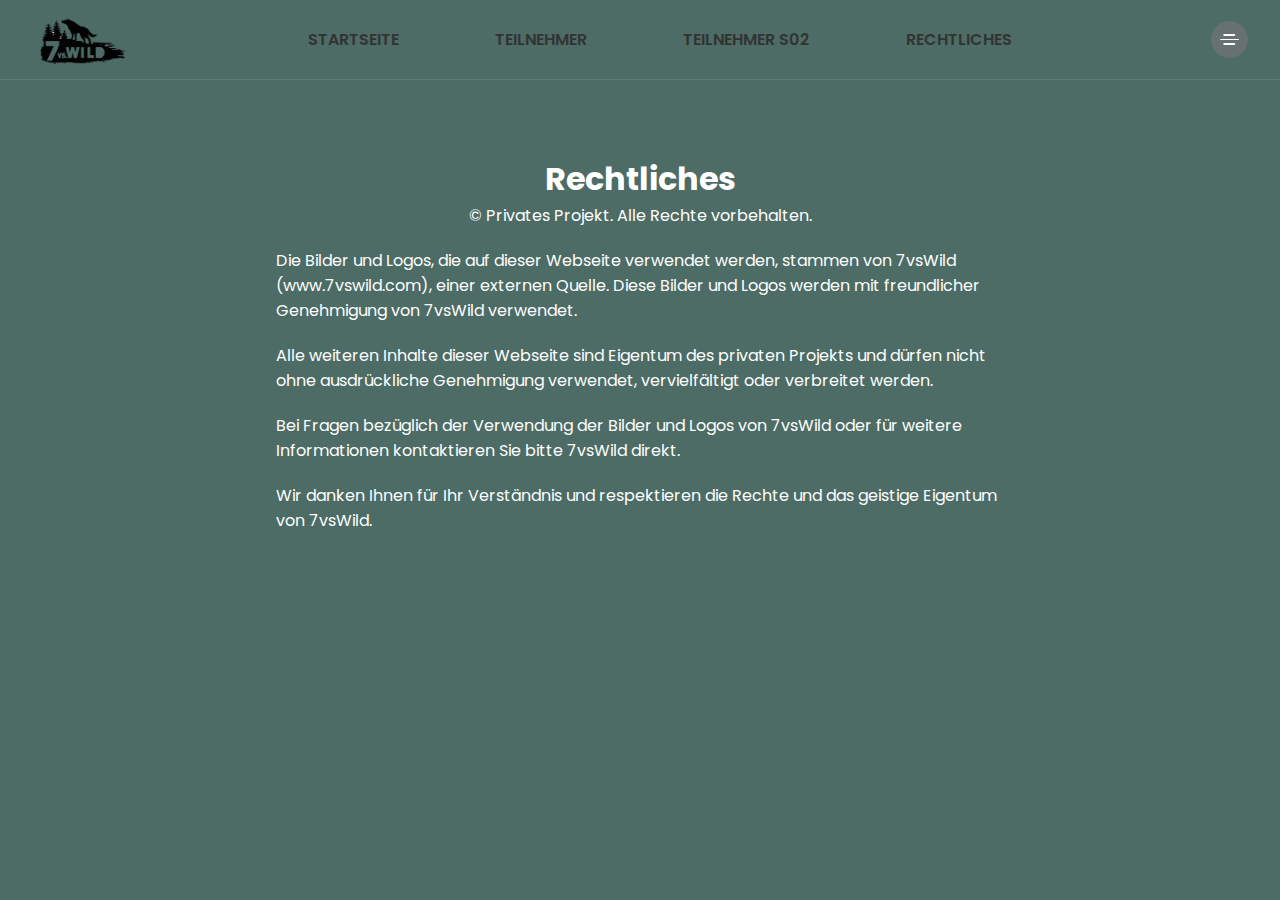
<file: html/rechtliches.html>
<!DOCTYPE html>
<html lang="en">

<head>
  <meta charset="UTF-8">
  <meta http-equiv="X-UA-Compatible" content="IE=edge">
  <meta name="viewport" content="width=device-width, initial-scale=1.0">
  <title>Rechtliches</title>
  <link rel="stylesheet" href="../css/rechtliches.css">
  <link rel="stylesheet" href="../style.css">
  
</head>

<body>
  <header class="hide">
    <nav>
      <img src="../img/logo.webp" alt="Travelo" class="logo">
      <ul>
        <li class="activ">
          <a href="../index.html">Startseite</a>
        </li>
        <li class="activ">
          <a href="./html/teilnehmer.html">Teilnehmer</a>
        </li>
        <li class="activ">
          <a href="../html/teilnehmerS2.html">Teilnehmer S02</a>
        </li>
        <li class="activ">
          <a href="../html/rechtliches.html">Rechtliches</a>
        </li>
      </ul>
      <div class="hamburger" id="hamburgerBtn">
        <a href="#">
          <div class="bar"></div>
        </a>
      </div>
      <ul class="dropdown-menu">
        <li><a href="../index.html">Startseite</a></li>
        <li><a href="../html/teilnehmer.html">Teilnehmer</a></li>
        <li><a href="../html/teilnehmerS2.html">Teilnehmer S02</a></li>
        <li><a href="../html/rechtliches.html">Rechtliches</a></li>
      </ul>
    </nav>
  </header>
  <div class="container">
    <h1>Rechtliches</h1>
    <p>
      © Privates Projekt. Alle Rechte vorbehalten.
    </p>
    <p>
      Die Bilder und Logos, die auf dieser Webseite verwendet werden, stammen von 7vsWild (www.7vswild.com), einer externen Quelle. Diese Bilder und Logos werden mit freundlicher Genehmigung von 7vsWild verwendet.
    </p>
    <p>
      Alle weiteren Inhalte dieser Webseite sind Eigentum des privaten Projekts und dürfen nicht ohne ausdrückliche Genehmigung verwendet, vervielfältigt oder verbreitet werden.
    </p>
    <p>
      Bei Fragen bezüglich der Verwendung der Bilder und Logos von 7vsWild oder für weitere Informationen kontaktieren Sie bitte 7vsWild direkt.
    </p>
    <p>
      Wir danken Ihnen für Ihr Verständnis und respektieren die Rechte und das geistige Eigentum von 7vsWild.
    </p>
  </div>
  <script src="../js/rechtliches.js"></script>
</body>

</html>
</file>
<file: css/rechtliches.css>
body {
    font-family: Arial, sans-serif;
    background-color: #0b372dbb;
    color: #fff;
  }

  .active {
    background-color: #0b372dbb;
  }
  
  .container {
    max-width: 800px;
    margin: 0 auto;
    padding: 20px;
    position: absolute;
    top: 15%;
    display: flex;
    justify-content: center;
    align-items: center;
    flex-direction: column;
    left: 20%;
    right: 20%;
  }
  
  h1 {
    text-align: center;
  }
  
  p {
    margin-bottom: 20px;
  }

  header nav {
    max-width: 1400px;
    margin: 0 auto;
    padding: 0 2rem;
    display: flex;
    justify-content: space-between;
    align-items: center;
  }
  
  header ul {
    display: flex;
    list-style: none;
    align-items: center;
    flex-wrap: wrap;
  }
  
  header nav ul {
    display: flex;
    list-style: none;
    align-items: center;
    flex-wrap: wrap;
  }
  
  header nav ul li {
    padding: 0 1.5rem;
  }
  
  header nav .dropdown-menu {
    display: none; 
    position: absolute;
    top: 100%;
    left: 0;
    width: 100%;
    background-color: #fff;
    border: 1px solid #ddd;
    z-index: 999;
    backdrop-filter: blur(10px);
  }
  
  header nav .dropdown-menu li {
    width: 100%;
  }
  
  @media (max-width: 760px) {
    header nav ul:not(.dropdown-menu) {
      display: none; 
    }
  
    header nav .dropdown-menu {
      display: none;
    }
  
    header nav .dropdown-menu.show {
      display: block;
      text-align: center;
      background: transparent;
      height: 100svh;
      border: none;
    }
  
    header nav .dropdown-menu.show li {
      padding: 2rem;
    }
  
    header nav .dropdown-menu.show li a {
      background-color: #ffffff84;
      border-radius: 30px;
      padding: 1rem;
    }
    
    header nav .hamburger {
      display: flex;
      align-items: center;
      margin-left: 1.5rem;
      cursor: pointer;
    }
  
    header nav .hamburger .bar {
      position: relative;
      width: 52%;
      height: 1.3px;
      background-color: #fff;
      border-radius: 2px;
    }
  
    header nav .hamburger .bar::before,
    header nav .hamburger .bar::after {
      content: "";
      position: absolute;
      left: 50%;
      transform: translateX(-50%);
      width: 60%;
      height: 100%;
      background-color: inherit;
      border-radius: 2px;
    }
  
    header nav .hamburger .bar::before {
      top: -4.5px;
    }
  
    header nav .hamburger .bar::after {
      top: 4.5px;
    }
  }
</file>
<file: style.css>
@import url("https://fonts.googleapis.com/css2?family=Poppins:wght@100;300;400;800&display=swap");

*,
*::before,
*::after {
  padding: 0;
  margin: 0;
  box-sizing: border-box;
}

body {
  font-family: "Poppins", sans-serif;
}

::selection {
  background-color: #0b372dbb;
}

.logo {
  width: 100px;
}

.active {
  background-color: #0b372dbb; /* oder jede gewünschte Farbe */
}


header {
  position: absolute;
  z-index: 9999;
  width: 100%;
  padding: 0.9rem 0;
  top: 0;
  left: 0;
  border-bottom: 1px solid rgba(255, 255, 255, 0.1);
}

header nav {
  max-width: 1400px;
  margin: 0 auto;
  padding: 0 2rem;
  display: flex;
  justify-content: space-between;
  align-items: center;
}

header ul {
  display: flex;
  list-style: none;
  align-items: center;
  flex-wrap: wrap;
}

header nav ul {
  display: flex;
  list-style: none;
  align-items: center;
  flex-wrap: wrap;
}

header nav ul li {
  padding: 0 1.5rem;
}

header nav .dropdown-menu {
  display: none; /* Verstecke Dropdown-Menü standardmäßig */
  position: absolute;
  top: 100%;
  left: 0;
  width: 100%;
  background-color: #fff;
  border: 1px solid #ddd;
  z-index: 999;
  backdrop-filter: blur(10px); /* Hinzufügen des Blur-Effekts */
}

header nav .dropdown-menu li {
  width: 100%;
}

@media (max-width: 760px) {
  header nav ul:not(.dropdown-menu) {
    display: none; /* Verstecke Hauptmenü bei kleineren Bildschirmbreiten */
  }

  header nav .dropdown-menu {
    display: none; /* Zeige Dropdown-Menü */
  }

  header nav .dropdown-menu.show {
    display: block;
    text-align: center;
    background: transparent;
    height: 100svh;
    border: none;
  }

  header nav .dropdown-menu.show li {
    padding: 2rem;
  }

  header nav .dropdown-menu.show li a {
    background-color: #ffffff84;
    border-radius: 30px;
    padding: 1rem;
  }
  

  /* Anzeige des Hamburger-Buttons */
  header nav .hamburger {
    display: flex;
    align-items: center;
    margin-left: 1.5rem;
    cursor: pointer;
  }

  header nav .hamburger .bar {
    position: relative;
    width: 52%;
    height: 1.3px;
    background-color: #fff;
    border-radius: 2px;
  }

  header nav .hamburger .bar::before,
  header nav .hamburger .bar::after {
    content: "";
    position: absolute;
    left: 50%;
    transform: translateX(-50%);
    width: 60%;
    height: 100%;
    background-color: inherit;
    border-radius: 2px;
  }

  header nav .hamburger .bar::before {
    top: -4.5px;
  }

  header nav .hamburger .bar::after {
    top: 4.5px;
  }
}

header ul a {
  text-decoration: none;
  color: #333;
  padding: 0 1.5rem;
  text-transform: uppercase;
  font-weight: 600;
    font-size: 1rem;
}

.search a {
  font-size: 1.05rem;
  padding: 0 3rem;
}

.hamburger {
  padding-left: 1.5rem;
}

.hamburger a {
  padding: 0;
  width: 37px;
  height: 37px;
  display: flex;
  border-radius: 50%;
  background-color: rgba(115, 115, 115, 0.7);
  backdrop-filter: blur(10px);
  -webkit-backdrop-filter: blur(10px);
  justify-content: center;
  align-items: center;
}

.hamburger .bar {
  position: relative;
  width: 52%;
  height: 1.3px;
  background-color: #fff;
  border-radius: 2px;
}

.hamburger .bar::before,
.hamburger .bar::after {
  content: "";
  position: absolute;
  left: 50%;
  transform: translateX(-50%);
  width: 60%;
  height: 100%;
  background-color: inherit;
  border-radius: 2px;
}

.hamburger .bar::before {
  top: -4.5px;
}

.hamburger .bar::after {
  top: 4.5px;
}

main {
  position: relative;
  height: 100svh;
  width: 100svw;
  overflow: hidden;
  max-height: 100svh !important;
}

.parallax {
  pointer-events: none;
  transition: none;
}

.bg-img {
  position: absolute;
  width: 194.44%;
  top: 1.86%;
  left: 50.69%;
  z-index: 1;
}

.fog-7 {
  position: absolute;
  z-index: 2;
  top: 37.7%;
  left: 70.8%;
  width: 132%;
}

.mountain-10 {
  position: absolute;
  z-index: 3;
  top: 63.58%;
  width: 71.52%;
  left: 67.84%;
}

.fog-6 {
  position: absolute;
  z-index: 4;
  top: 62.09%;
  left: 50.4%;
  width: 129.3%;
}

.mountain-9 {
  position: absolute;
  z-index: 5;
  top: 63.95%;
  width: 32.63%;
  left: 18.3%;
}

.mountain-8 {
  position: absolute;
  z-index: 6;
  top: 60.6%;
  width: 56.25%;
  left: 36%;
}

.fog-5 {
  position: absolute;
  z-index: 7;
  top: 69.7%;
  left: 51.3%;
  width: 31.25%;
}

.mountain-7 {
  position: absolute;
  z-index: 8;
  width: 37.36%;
  top: 65.18%;
  left: 71.18%;
}

.text {
  position: absolute;
  z-index: 9;
  top: 34%;
  left: 50%;
  text-align: center;
  text-transform: uppercase;
  color: #fff;
  pointer-events: auto;
}

.text h2 {
  font-weight: 100;
  font-size: 6.8rem;
  line-height: 0.88;
}

.text h1 {
  font-weight: 800;
  line-height: 0.88;
  font-size: 8.7rem;
}

.mountain-6 {
  position: absolute;
  z-index: 10;
  top: 57.4%;
  width: 28.33%;
  left: 90.97%;
}

.fog-4 {
  position: absolute;
  z-index: 11;
  top: 77.7%;
  left: 45.84%;
  width: 40.27%;
}

.mountain-5 {
  position: absolute;
  z-index: 12;
  top: 80.86%;
  width: 43.4%;
  left: 59%;
}

.fog-3 {
  position: absolute;
  z-index: 13;
  top: 63.58%;
  left: 48.27%;
  width: 107.63%;
}

.mountain-4 {
  position: absolute;
  z-index: 14;
  top: 74.19%;
  width: 54.16%;
  left: 23.55%;
}

.mountain-3 {
  position: absolute;
  z-index: 15;
  top: 61.35%;
  left: 101.11%;
  width: 32.22%;
}

.fog-2 {
  position: absolute;
  z-index: 16;
  top: 68.14%;
  left: 48%;
  width: 108.33%;
}

.mountain-2 {
  position: absolute;
  z-index: 17;
  top: 69.01%;
  left: 78.61%;
  width: 47.91%;
}

.mountain-1 {
  position: absolute;
  z-index: 18;
  top: 52%;
  left: 8.27%;
  width: 37.15%;
}

.sun-rays {
  position: absolute;
  z-index: 19;
  top: 0;
  right: 0%;
  width: 41.31%;
  pointer-events: none;
}

.black-shadow {
  position: absolute;
  z-index: 20;
  bottom: 0;
  right: 0%;
  pointer-events: none;
  width: 100%;
}

.fog-1 {
  position: absolute;
  z-index: 21;
  top: 59.26%;
  left: 50.69%;
  width: 111.8%;
}

.vignette {
  position: absolute;
  z-index: 100;
  width: 100%;
  height: 100%;
  top: 0;
  left: 0;
  background: radial-gradient(
    ellipse at center,
    rgba(0, 0, 0, 0) 65%,
    rgba(0, 0, 0, 0.7)
  );
  pointer-events: none;
}

@media (max-width: 1100px) {
  .text h1 {
    font-size: 5.8rem;
  }

  .text h2 {
    font-size: 4.7rem;
  }
}

@media (max-width: 725px) {
  .text h1 {
    font-size: 5rem;
    line-height: 1.1;
  }

  .text h2 {
    font-size: 4.1rem;
    line-height: 1.1;
  }

  header nav {
    padding: 0 1rem;
  }

  .logo {
    width: 75px;
  }

  header ul a {
    font-size: 0.73rem;
    padding: 0 0.9rem;
  }

  .search a {
    font-size: 0.85rem;
    padding: 0 1.8rem;
  }

  .hamburger {
    padding-left: 0.9rem;
  }

  .hamburger a {
    height: 30px;
    width: 30px;
  }

  .bg-img {
    width: initial;
    height: 208.1%;
  }

  .fog-7 {
    width: initial;
    height: 146.17%;
  }

  .mountain-10 {
    width: initial;
    height: 77.59%;
  }

  .fog-6 {
    width: initial;
    height: 73.11%;
  }

  .mountain-9 {
    height: 87.64%;
    width: initial;
  }

  .mountain-8 {
    height: 84.33%;
    width: initial;
  }

  .fog-5 {
    width: initial;
    height: 54.16%;
  }

  .mountain-7 {
    width: initial;
    height: 72.26%;
  }

  .mountain-6 {
    width: initial;
    height: 56.78%;
  }

  .fog-4 {
    width: initial;
    height: 104.5%;
  }

  .mountain-5 {
    width: initial;
    height: 60.64%;
  }

  .fog-3 {
    width: initial;
    height: 90.78%;
  }

  .mountain-4 {
    width: initial;
    height: 71.42%;
  }

  .mountain-3 {
    width: initial;
    height: 96.86%;
  }

  .fog-2 {
    width: initial;
    height: 84.73%;
  }

  .mountain-2 {
    display: none;
  }

  .mountain-1 {
    width: initial;
    height: 100.03%;
  }

  .fog-1 {
    width: initial;
    height: 89.86%;
  }
}

@media (max-width: 520px) {
  .text h1 {
    font-size: 3.3rem;
  }

  .text h2 {
    font-size: 2.6rem;
  }
}
</file>
